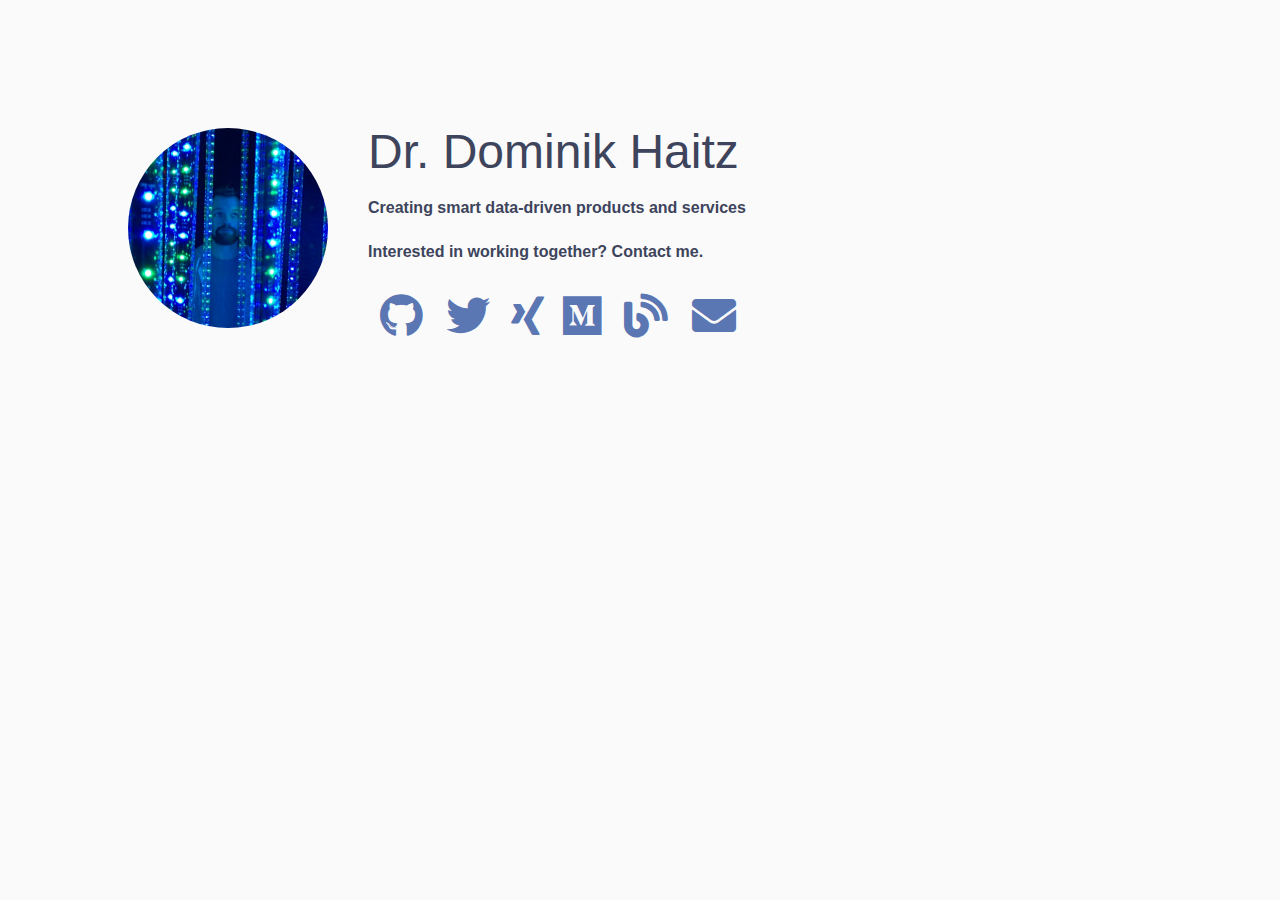
<file: index.html>
<!DOCTYPE html>
<html lang="en">
	<head>
		<meta charset="utf-8">

		<title>Dominik Haitz</title>

		<meta name="viewport" content="width=device-width, initial-scale=1.0">

    <link rel="stylesheet" href="https://use.fontawesome.com/releases/v5.8.2/css/all.css" crossorigin="anonymous">
		<link rel="stylesheet" href="style.css">

		<!--[if lt IE 9]>
			<script src="http://html5shim.googlecode.com/svn/trunk/html5.js"></script>
		<![endif]-->
	</head>

	<body class="animated bounceInDown">
		<div class="avatar">
			<img src="avatar.png" alt="Avatar">
		</div>

		<div class="content">
			<h1 class="title">Dr. Dominik Haitz</h1>

			<p>Creating smart data-driven products and services</p>

			<p>Interested in working together? Contact me.</p>

			<table style="width:100%;text-align: center;font-size:44px">
			<tr>
				<td><a href="https://www.github.com/dhaitz">               <i class="fab fa-github"></i>   </a></td>
				<td><a href="https://www.twitter.com/d_haitz">             <i class="fab fa-twitter"></i>  </a></td>
				<td><a href="https://www.xing.com/profile/Dominik_Haitz2"> <i class="fab fa-xing"></i>     </a></td>
				<td><a href="https://medium.com/@d_haitz">                 <i class="fab fa-medium"></i>   </a></td>
				<td><a href="https://dhaitz-blog.netlify.com/">            <i class="fas fa-blog"></i>     </a></td>
				<td><a href="mailto:dominik.haitz[at]gmx.de">              <i class="fas fa-envelope"></i> </a></td>
			</tr>

		</div>
	</body>
</html>
</file>
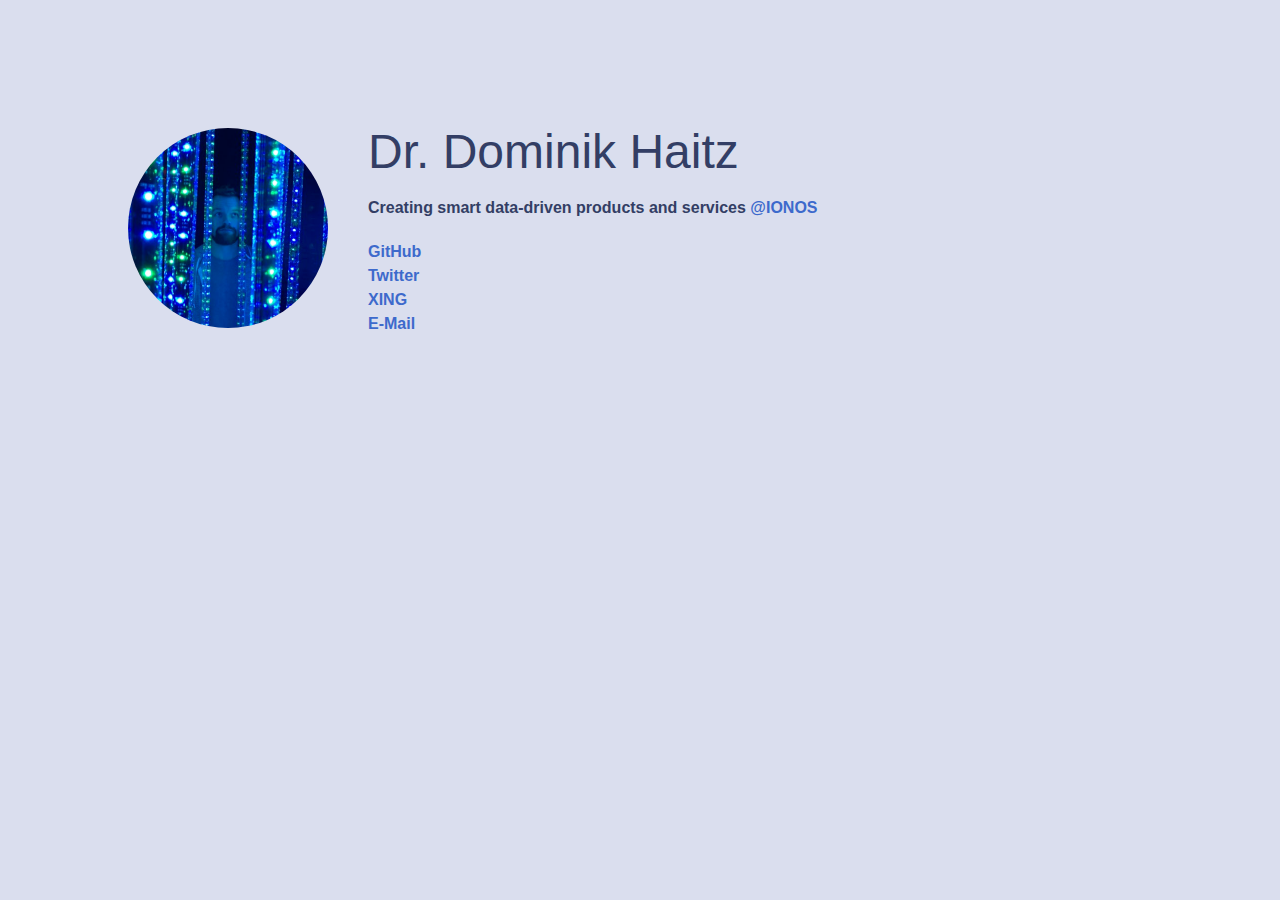
<file: Template/index.html>
<!DOCTYPE html>
<html lang="en">
	<head>
		<meta charset="utf-8">

		<title>Dominik Haitz</title>

		<meta name="viewport" content="width=device-width, initial-scale=1.0">

		<link rel="stylesheet" href="css/style.css">

		<!--[if lt IE 9]>
			<script src="http://html5shim.googlecode.com/svn/trunk/html5.js"></script>
		<![endif]-->
	</head>

	<body class="animated bounceInDown">
		<div class="avatar">
			<img src="img/avatar.png" alt="Avatar">
		</div>

		<div class="content">
			<h1 class="title">Dr. Dominik Haitz</h1>

			<p>
				Creating smart data-driven products and services <a href="https://www.ionos.de">@IONOS</a> <br>
			</p>
			
			<!--
			<ul class="social-icons">
				<li><a class="twitter" href="http://twitter.com/d_haitz" title="Twitter">Twitter</a></li>
				<li><a class="facebook" href="#" title="Facebook">Facebook</a></li>
				<li><a class="googleplus" href="#" title="Google+">Google+</a></li>
				<li><a class="dribbble" href="#" title="Dribbble">Dribbble</a></li>
				<li><a class="instagram" href="#" title="Instagram">Instagram</a></li>
				<li><a class="flickr" href="#" title="Flickr">Flickr</a></li>
			</ul>-->
			
			<p>
				<a href="https://www.github.com/dhaitz">GitHub</a> <br>
				<a href="https://www.twitter.de/d_haitz">Twitter</a> <br>
				<a href="https://www.xing.com/profile/Dominik_Haitz2">XING</a> <br>
				<!--<a href="">Medium</a><br>-->
				<a href="dominik.haitz[at]gmx.de">E-Mail</a>
			</p>
		</div>
	</body>
</html>
</file>
<file: style.css>
@charset "utf-8";
/*------------------------------------*\
    $RESET
\*------------------------------------*/
/* A more considered reset; more of a restart... As per: csswizardry.com/2011/10/reset-restarted */
html, body, div, span, applet, object, iframe,
h1, h2, h3, h4, h5, h6, p, blockquote, pre, hr,
a, abbr, address, cite, code,
del, dfn, em, img, ins, kbd, q, s, samp,
small, strong, sub, sup, tt, var,
b, u, i,
dl, dt, dd, ol, ul, li,
fieldset, form, label, legend,
table, caption, tbody, tfoot, thead, tr, th, td,
article, aside, canvas, details, figcaption, figure,
footer, header, hgroup, menu, nav, section, summary,
time, mark, audio, video {
    margin: 0;
    padding: 0;
}
article, aside, details, figcaption, figure, footer,
header, hgroup, menu, nav, section {
    display: block;
}
h1, h2, h3, h4, h5, h6 {
    font-size: 100%;
}
table {
    border-collapse: collapse;
    border-spacing: 0;
}
strong, b, mark {
    font-weight: bold;
    font-style: inherit;
}
em, i, cite, q, address, dfn, var {
    font-style: italic;
    font-weight: inherit;
}
abbr[title], dfn[title] {
    cursor: help;
    border-bottom: 1px dotted;
}
ins {
    border-bottom: 1px solid;
}
a, u, ins {
    text-decoration: none;
}
del, s {
    text-decoration: line-through;
}
pre, code, samp, kbd {
    font-family: monospace;
}
small {
    font-size: 0.75em;
}
img {
    border: none;
    font-style: italic;
}
input,
select, option, optgroup,
textarea {
    font: inherit;
}





/*------------------------------------*\
    $MAIN
\*------------------------------------*/
html {
    background-color: hsl(231, 5%, 98%);
	
    color: hsl(227, 20%, 30%);
    font: 16px/1.5 "Helvetica Neue", Helvetica, Arial, sans-serif;
}
body {
    margin: 10%;
}

.avatar {
    float: left;
    margin: 0 40px 20px 0;
}
    .avatar img {
        max-width: 200px;
        max-height: 200px;
        border-radius: 125px;
    }

.content {
    float: left;
    width: 380px;
}
    .title {
        font-size: 48px;
        font-weight: normal;
        line-height: 1;
    }





/*------------------------------------*\
    $TYPOGRAPHY
\*------------------------------------*/
p,
ul, ol, dl,
.title {
    margin-bottom: 20px;
}
p {
    font-weight: bold;
}
ul, ol, dl {
    list-style-type: none;
}
a {
    color: #5A76B3;
    font-weight: bold;
}
a:hover, a:focus {
    color: hsl(227, 20%, 30%);
    -webkit-transition: color 0.2s ease;
    -moz-transition: color 0.2s ease;
    -o-transition: color 0.2s ease;
    -ms-transition: color 0.2s ease;
    transition: color 0.2s ease;
}





/*------------------------------------*\
    $MISC
\*------------------------------------*/
a img:hover,
.social-icons a:hover {
    -ms-filter:"progid:DXImageTransform.Microsoft.Alpha(Opacity=85)";
    filter: alpha(opacity=85);
    opacity: 0.85;
    -webkit-transition: opacity 0.2s ease;
    -moz-transition: opacity 0.2s ease;
    -o-transition: opacity 0.2s ease;
    -ms-transition: opacity 0.2s ease;
    transition: opacity 0.2s ease;
}

/*
Animate.css - http://daneden.me/animate
LICENSED UNDER THE  MIT LICENSE (MIT)

Copyright (c) 2012 Dan Eden
*/
.animated {
    -webkit-animation-fill-mode: both;
    -moz-animation-fill-mode: both;
    -ms-animation-fill-mode: both;
    -o-animation-fill-mode: both;
    animation-fill-mode: both;
    -webkit-animation-duration: 1s;
    -moz-animation-duration: 1s;
    -ms-animation-duration: 1s;
    -o-animation-duration: 1s;
    animation-duration: 1s;
}

.animated.hinge {
    -webkit-animation-duration: 2s;
    -moz-animation-duration: 2s;
    -ms-animation-duration: 2s;
    -o-animation-duration: 2s;
    animation-duration: 2s;
}

@-webkit-keyframes bounceInDown {
    0% {
        -webkit-transform: translateY(-2000px);
    }
    
    60% {
        -webkit-transform: translateY(30px);
    }
    
    80% {
        -webkit-transform: translateY(-10px);
    }
    
    100% {
        -webkit-transform: translateY(0);
    }
}

@-moz-keyframes bounceInDown {
    0% {
        -moz-transform: translateY(-2000px);
    }
    
    60% {
        -moz-transform: translateY(30px);
    }
    
    80% {
        -moz-transform: translateY(-10px);
    }
    
    100% {
        -moz-transform: translateY(0);
    }
}

@-o-keyframes bounceInDown {
    0% {
        -o-transform: translateY(-2000px);
    }
    
    60% {
        -o-transform: translateY(30px);
    }
    
    80% {
        -o-transform: translateY(-10px);
    }
    
    100% {
        -o-transform: translateY(0);
    }
}

@keyframes bounceInDown {
    0% {
        transform: translateY(-2000px);
    }
    
    60% {
        transform: translateY(30px);
    }
    
    80% {
        transform: translateY(-10px);
    }
    
    100% {
        transform: translateY(0);
    }
}

.bounceInDown {
    -webkit-animation-name: bounceInDown;
    -moz-animation-name: bounceInDown;
    -o-animation-name: bounceInDown;
    animation-name: bounceInDown;
}





/*------------------------------------*\
    $MOBILE
\*------------------------------------*/
@media handheld, only screen and (max-width: 720px) {
    .avatar,
    .content {
        float: none;
        
    }

    .avatar img {
        max-width: 125px;
        max-height: 125px;
    }

    .content {
        width: 100%;
    }
}
</file>
<file: Template/css/style.css>
@charset "utf-8";
/*------------------------------------*\
    $RESET
\*------------------------------------*/
/* A more considered reset; more of a restart... As per: csswizardry.com/2011/10/reset-restarted */
html, body, div, span, applet, object, iframe,
h1, h2, h3, h4, h5, h6, p, blockquote, pre, hr,
a, abbr, address, cite, code,
del, dfn, em, img, ins, kbd, q, s, samp,
small, strong, sub, sup, tt, var,
b, u, i,
dl, dt, dd, ol, ul, li,
fieldset, form, label, legend,
table, caption, tbody, tfoot, thead, tr, th, td,
article, aside, canvas, details, figcaption, figure,
footer, header, hgroup, menu, nav, section, summary,
time, mark, audio, video {
    margin: 0;
    padding: 0;
}
article, aside, details, figcaption, figure, footer,
header, hgroup, menu, nav, section {
    display: block;
}
h1, h2, h3, h4, h5, h6 {
    font-size: 100%;
}
table {
    border-collapse: collapse;
    border-spacing: 0;
}
strong, b, mark {
    font-weight: bold;
    font-style: inherit;
}
em, i, cite, q, address, dfn, var {
    font-style: italic;
    font-weight: inherit;
}
abbr[title], dfn[title] {
    cursor: help;
    border-bottom: 1px dotted;
}
ins {
    border-bottom: 1px solid;
}
a, u, ins {
    text-decoration: none;
}
del, s {
    text-decoration: line-through;
}
pre, code, samp, kbd {
    font-family: monospace;
}
small {
    font-size: 0.75em;
}
img {
    border: none;
    font-style: italic;
}
input,
select, option, optgroup,
textarea {
    font: inherit;
}





/*------------------------------------*\
    $MAIN
\*------------------------------------*/
html {
    background-color: #DADEEE;
    color: #333E65;
    font: 16px/1.5 "Helvetica Neue", Helvetica, Arial, sans-serif;
}
body {
    margin: 10%;
}

.avatar {
    float: left;
    margin: 0 40px 20px 0;
}
    .avatar img {
        max-width: 200px;
        max-height: 200px;
        border-radius: 125px;
    }

.content {
    float: left;
    width: 500px;
}
    .title {
        font-size: 48px;
        font-weight: normal;
        line-height: 1;
    }

    .social-icons li {
        display: inline;
    }
        .social-icons a {
            display: inline-block;
            margin-right: 10px;
            text-indent: -9999px;
        }
            .twitter {
                background-image: url(../img/twitter.png);
                width: 20px;
                height: 17px;
            }
            .facebook {
                background-image: url(../img/facebook.png);
                width: 10px;
                height: 19px;
            }
            .googleplus {
                background-image: url(../img/googleplus.png);
                width: 21px;
                height: 19px;
            }
            .dribbble {
                background-image: url(../img/dribbble.png);
                width: 21px;
                height: 19px;
            }
            .instagram {
                background-image: url(../img/instagram.png);
                width: 20px;
                height: 19px;
            }
            .flickr {
                background-image: url(../img/flickr.png);
                width: 20px;
                height: 9px;
            }





/*------------------------------------*\
    $TYPOGRAPHY
\*------------------------------------*/
p,
ul, ol, dl,
.title {
    margin-bottom: 20px;
}
p {
    font-weight: bold;
}
ul, ol, dl {
    list-style-type: none;
}
a {
    color: #3D6ACC;
    font-weight: bold;
}
a:hover, a:focus {
    color: #95a4a9;
    -webkit-transition: color 0.2s ease;
    -moz-transition: color 0.2s ease;
    -o-transition: color 0.2s ease;
    -ms-transition: color 0.2s ease;
    transition: color 0.2s ease;
}





/*------------------------------------*\
    $MISC
\*------------------------------------*/
a img:hover,
.social-icons a:hover {
    -ms-filter:"progid:DXImageTransform.Microsoft.Alpha(Opacity=85)";
    filter: alpha(opacity=85);
    opacity: 0.85;
    -webkit-transition: opacity 0.2s ease;
    -moz-transition: opacity 0.2s ease;
    -o-transition: opacity 0.2s ease;
    -ms-transition: opacity 0.2s ease;
    transition: opacity 0.2s ease;
}

/*
Animate.css - http://daneden.me/animate
LICENSED UNDER THE  MIT LICENSE (MIT)

Copyright (c) 2012 Dan Eden
*/
.animated {
    -webkit-animation-fill-mode: both;
    -moz-animation-fill-mode: both;
    -ms-animation-fill-mode: both;
    -o-animation-fill-mode: both;
    animation-fill-mode: both;
    -webkit-animation-duration: 1s;
    -moz-animation-duration: 1s;
    -ms-animation-duration: 1s;
    -o-animation-duration: 1s;
    animation-duration: 1s;
}

.animated.hinge {
    -webkit-animation-duration: 2s;
    -moz-animation-duration: 2s;
    -ms-animation-duration: 2s;
    -o-animation-duration: 2s;
    animation-duration: 2s;
}

@-webkit-keyframes bounceInDown {
    0% {
        -webkit-transform: translateY(-2000px);
    }
    
    60% {
        -webkit-transform: translateY(30px);
    }
    
    80% {
        -webkit-transform: translateY(-10px);
    }
    
    100% {
        -webkit-transform: translateY(0);
    }
}

@-moz-keyframes bounceInDown {
    0% {
        -moz-transform: translateY(-2000px);
    }
    
    60% {
        -moz-transform: translateY(30px);
    }
    
    80% {
        -moz-transform: translateY(-10px);
    }
    
    100% {
        -moz-transform: translateY(0);
    }
}

@-o-keyframes bounceInDown {
    0% {
        -o-transform: translateY(-2000px);
    }
    
    60% {
        -o-transform: translateY(30px);
    }
    
    80% {
        -o-transform: translateY(-10px);
    }
    
    100% {
        -o-transform: translateY(0);
    }
}

@keyframes bounceInDown {
    0% {
        transform: translateY(-2000px);
    }
    
    60% {
        transform: translateY(30px);
    }
    
    80% {
        transform: translateY(-10px);
    }
    
    100% {
        transform: translateY(0);
    }
}

.bounceInDown {
    -webkit-animation-name: bounceInDown;
    -moz-animation-name: bounceInDown;
    -o-animation-name: bounceInDown;
    animation-name: bounceInDown;
}





/*------------------------------------*\
    $MOBILE
\*------------------------------------*/
@media handheld, only screen and (max-width: 720px) {
    .avatar,
    .content {
        float: none;
        
    }

    .avatar img {
        max-width: 125px;
        max-height: 125px;
    }

    .content {
        width: 100%;
    }
}
</file>
